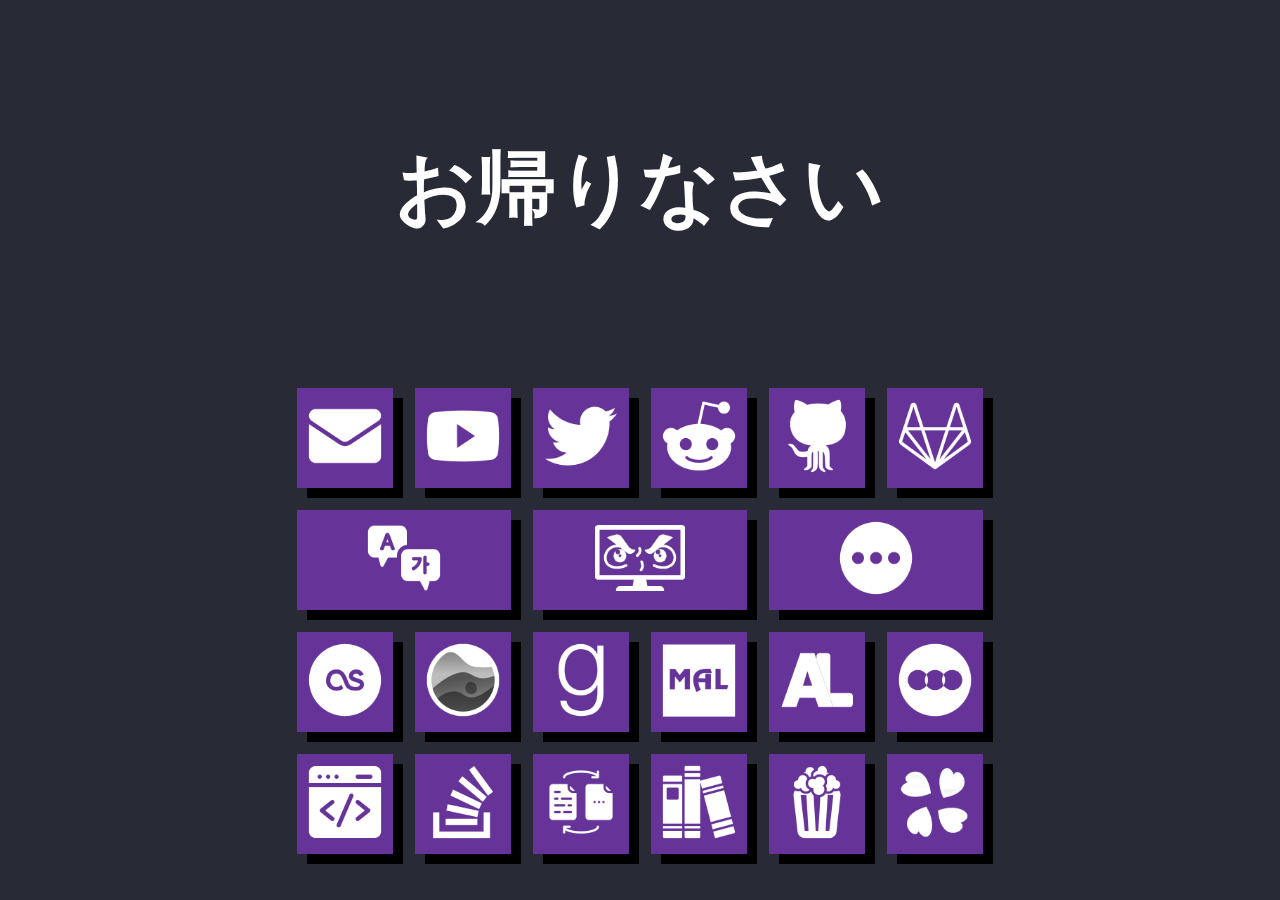
<file: index.html>
<!DOCTYPE html>
<html lang="en">
  <head>
    <meta charset="UTF-8" />
    <meta name="viewport" content="width=device-width, initial-scale=1" />
    <title>New Tab</title>
    <link rel="stylesheet" href="./styles.css" />
    <link rel="icon" href="./icons/firefox.png" />
  </head>

  <body>
    <a href="#" class="greetings"
      ><span><h1>お帰りなさい</h1></span></a
    >
    <div class="fullcard">
      <div class="firstrow">
        <a href="https://mail.google.com/mail/u/0/">
          <span><img src="./icons/mail.png" alt="Email" style="width: 10vh; height: 10vh" /></span>
        </a>
        <a href="https://www.youtube.com/">
          <span><img src="./icons/youtube.png" alt="Youtube" style="width: 10vh; height: 10vh" /></span>
        </a>
        <a href="https://twitter.com">
          <span><img src="./icons/twitter.png" alt="Twitter" style="width: 10vh; height: 10vh" /></span>
        </a>
        <a href="https://www.reddit.com/">
          <span><img src="./icons/reddit.png" alt="Reddit" style="width: 10vh; height: 10vh" /></span>
        </a>
        <a href="https://github.com/">
          <span>
            <img src="./icons/github.png" alt="Github" style="width: 10vh; height: 10vh" />
          </span>
        </a>
        <a href="https://gitlab.com/">
          <span><img src="./icons/gitlab.png" alt="Gitlab" style="width: 10vh; height: 10vh" /></span>
        </a>
      </div>

      <div class="secondrow">
        <a href="./pages/languages.html">
          <span><img src="./icons/languages.png" alt="Languages" style="width: 10vh; height: 10vh" /></span>
        </a>
        <a href="./pages/anime.html">
          <span><img src="./icons/anime.png" alt="Anime" style="width: 10vh; height: 10vh" /></span>
        </a>
        <a href="#">
          <span><img src="./icons/settings.png" alt="Settings" style="width: 10vh; height: 10vh" /></span>
        </a>
      </div>

      <div class="thirdrow">
        <a href="https://www.last.fm/user/cachidiablo">
          <span><img src="./icons/lastfm.png" alt="Lastfm" style="width: 10vh; height: 10vh" /></span>
        </a>
        <a href="https://rateyourmusic.com/~cachidiablo">
          <span><img src="./icons/sonemic.png" alt="Rate your music" style="width: 10vh; height: 10vh" /></span>
        </a>
        <a href="https://www.goodreads.com/">
          <span><img src="./icons/goodreads.png" alt="Goodreads" style="width: 10vh; height: 10vh" /></span>
        </a>
        <a href="https://myanimelist.net/profile/cachidiablo">
          <span><img src="./icons/myanimelist.png" alt="My anime list" style="width: 10vh; height: 10vh" /></span>
        </a>
        <a href="https://anilist.co/user/cachidiablo/">
          <span><img src="./icons/anilist.png" alt="Anilist" style="width: 10vh; height: 10vh" /></span>
        </a>
        <a href="https://letterboxd.com/Cachidiablo/">
          <span><img src="./icons/letterboxd.png" alt="Letterboxd" style="width: 10vh; height: 10vh" /></span>
        </a>
      </div>

      <div class="fourthrow">
        <a href="https://devdocs.io/">
          <span><img src="./icons/devdocs.png" alt="Devdocs" style="width: 10vh; height: 10vh" /></span>
        </a>
        <a href="https://stackoverflow.com/">
          <span><img src="./icons/stackoverflow.png" alt="StackOverflow" style="width: 10vh; height: 10vh" /></span>
        </a>
        <a href="https://convertio.co/">
          <span><img src="./icons/convertio.png" alt="Convertio" style="width: 10vh; height: 10vh" /></span>
        </a>
        <a href="#">
          <span><img src="./icons/ebookelo.png" alt="Books" style="width: 10vh; height: 10vh" /></span>
        </a>
        <a href="https://cuevana3.io/">
          <span><img src="./icons/cuevana.png" alt="Cuevana" style="width: 10vh; height: 10vh" /></span>
        </a>
        <a href="https://www.4chan.org/">
          <span><img src="./icons/4chan.png" alt="Lastfm" style="width: 10vh; height: 10vh" /></span>
        </a>
      </div>
      <img class="waifu" src="images/lainpng.png" alt="Lain Iwakura" style="height: 80vh" />
    </div>
  </body>
</html>
</file>
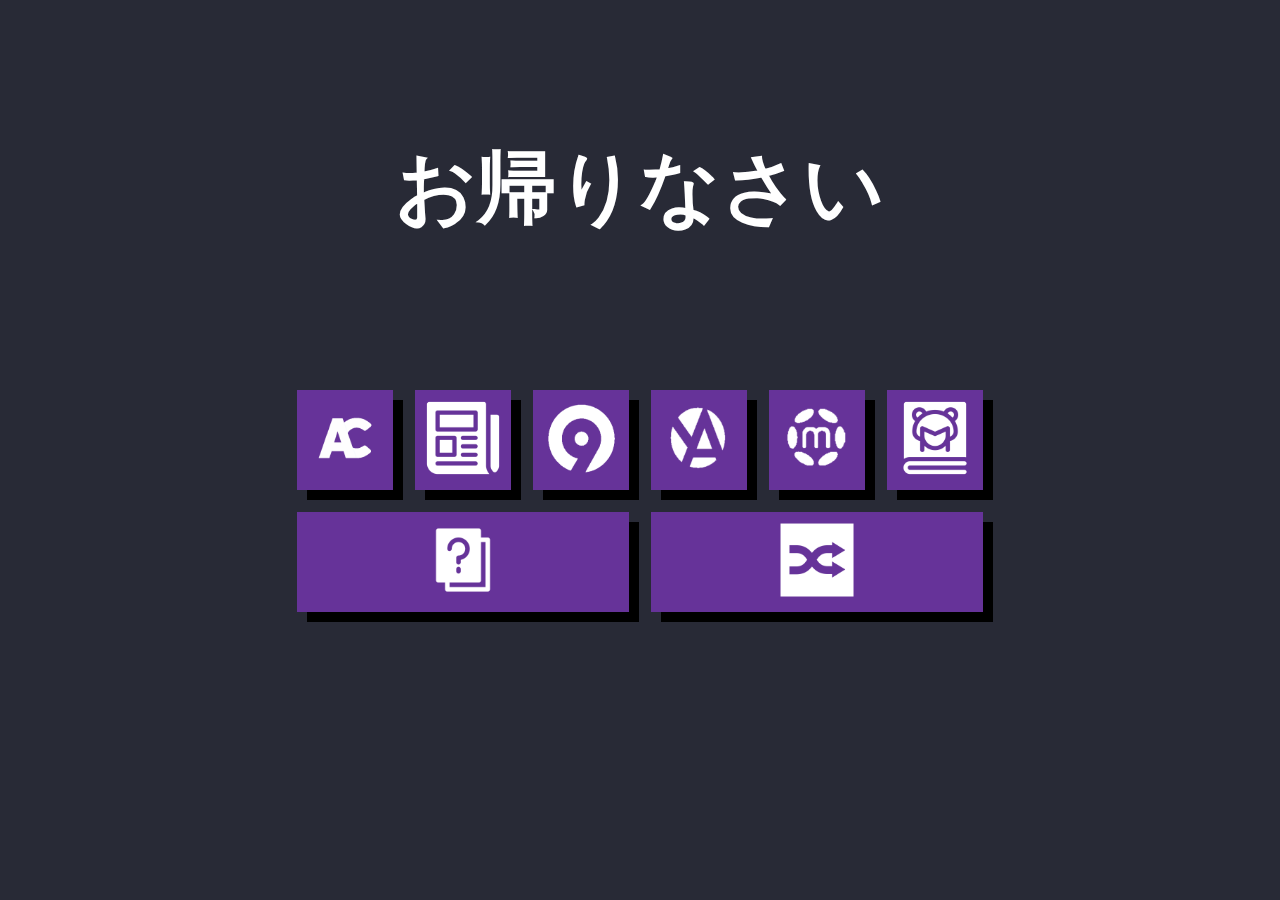
<file: pages/anime.html>
<!DOCTYPE html>
<html lang="en">
  <head>
    <meta charset="UTF-8" />
    <meta name="viewport" content="width=device-width, initial-scale=1" />
    <title>Anime</title>
    <link rel="stylesheet" href="../styles.css" />
    <link rel="icon" href="../icons/firefox.png" />
  </head>

  <body>
    <a href="../index.html" class="greetings"
      ><span><h1>お帰りなさい</h1></span></a
    >
    <div class="fullcard">
      <div class="firstrow">
        <a href="https://anichart.net/">
          <span><img src="../icons/anichart.png" alt="Anichart" style="width: 10vh; height: 10vh" /></span>
        </a>
        <a href="https://www.animenewsnetwork.com/">
          <span><img src="../icons/animenews.png" alt="Anime News" style="width: 10vh; height: 10vh" /></span>
        </a>
        <a href="https://9anime.me/">
          <span><img src="../icons/9anime.png" alt="9anime" style="width: 10vh; height: 10vh" /></span>
        </a>
        <a href="https://yummyanime.club/">
          <span><img src="../icons/yummy.png" alt="YummyAnime" style="width: 10vh; height: 10vh" /></span>
        <a href="https://mangahub.io/updates//">
          <span><img src="../icons/mangahub.png" alt="Mangahub" style="width: 10vh; height: 10vh" /></span>
        </a>
        <a href="https://readmanga.io/">
          <span><img src="../icons/readmanga.png" alt="ReadManga" style="width: 10vh; height: 10vh" /></span>
        </a>
      </div>

      <div class="fourthrow lang">
        <a href="https://spin.moe/">
          <span><img src="../icons/spinmoe.png" alt="Spin" style="width: 10vh; height: 10vh" /></span>
        </a>
        <a href="https://www.openings.moe/">
          <span><img src="../icons/openings.png" alt="Openings" style="width: 10vh; height: 10vh" /></span>
        </a>
      </div>

      <img class="waifu" src="../images/lainpng.png" alt="Lain Iwakura" style="height: 80vh" />
    </div>
  </body>
</html>
</file>
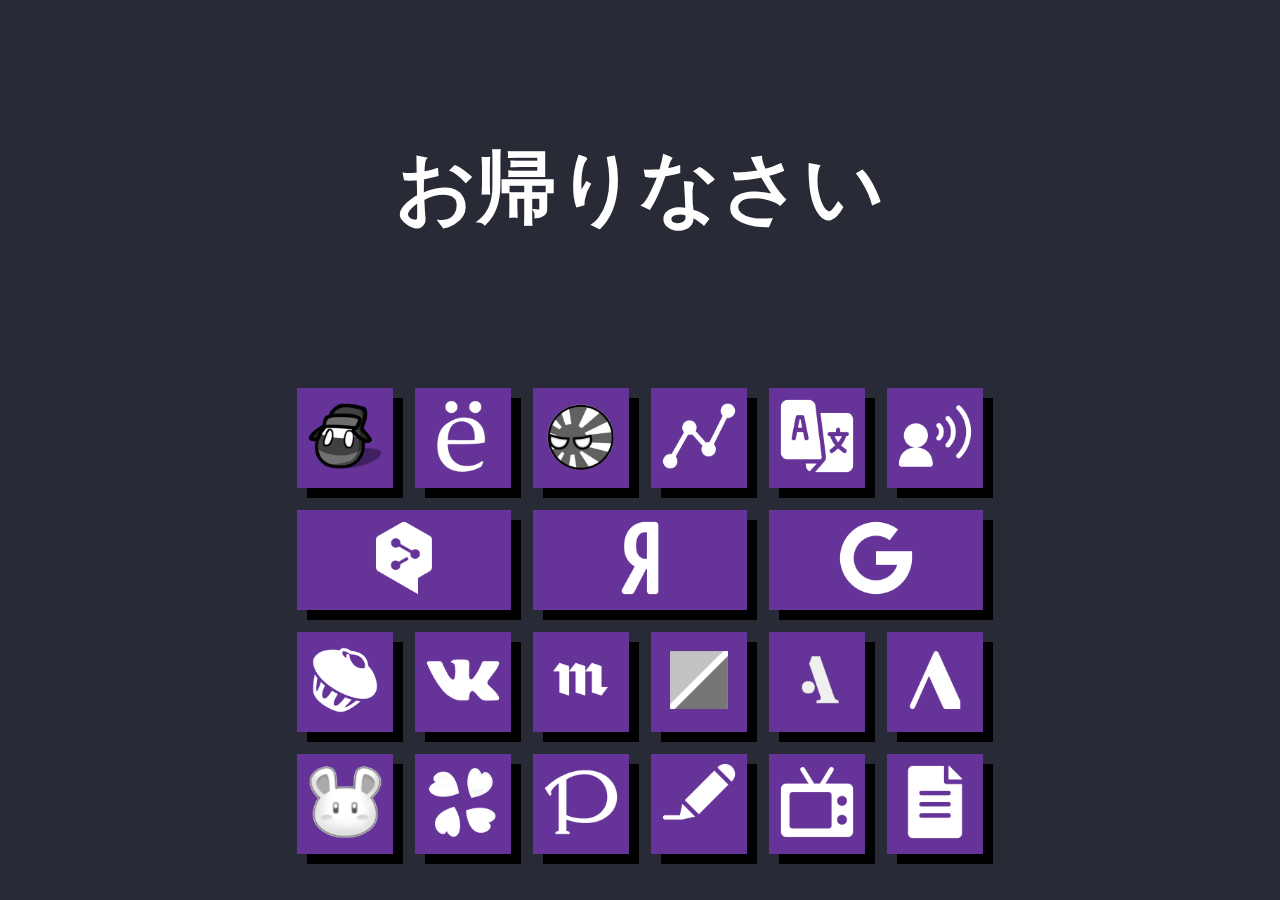
<file: pages/languages.html>
<!DOCTYPE html>
<html lang="en">
  <head>
    <meta charset="UTF-8" />
    <meta name="viewport" content="width=device-width, initial-scale=1" />
    <title>Languages</title>
    <link rel="stylesheet" href="../styles.css" />
    <link rel="icon" href="../icons/firefox.png" />
  </head>

  <body>
    <a href="../index.html" class="greetings"
      ><span><h1>お帰りなさい</h1></span></a
    >
    <div class="fullcard">
      <div class="firstrow">
        <a href="https://en.openrussian.org/">
          <span><img src="../icons/russianball.png" alt="Russian Dictionary" style="width: 10vh; height: 10vh" /></span>
        </a>
        <a href="https://russiangram.com/">
          <span><img src="../icons/letter.png" alt="Russian accent marks" style="width: 10vh; height: 10vh" /></span>
        </a>
        <a href="https://jisho.org/">
          <span><img src="../icons/japanball.png" alt="Japanese Dictionary" style="width: 10vh; height: 10vh" /></span>
        </a>
        <a href="http://www.gavo.t.u-tokyo.ac.jp/ojad/eng/phrasing/index">
          <span><img src="../icons/pitch.png" alt="Pitch accent" style="width: 10vh; height: 10vh" /></span>
        </a>
        <a href="https://context.reverso.net/translation/">
          <span>
            <img src="../icons/context.png" alt="Context" style="width: 10vh; height: 10vh" />
          </span>
        </a>
        <a href="https://forvo.com/">
          <span><img src="../icons/forvo.png" alt="Forvo" style="width: 10vh; height: 10vh" /></span>
        </a>
      </div>

      <div class="secondrow">
        <a href="https://www.deepl.com/translator">
          <span><img src="../icons/deepl.png" alt="Deepl" style="width: 10vh; height: 10vh" /></span>
        </a>
        <a href="https://translate.yandex.ru/">
          <span><img src="../icons/yandex.png" alt="Yandex" style="width: 10vh; height: 10vh" /></span>
        </a>
        <a href="https://translate.google.com.mx/?hl=es">
          <span><img src="../icons/google.png" alt="Google" style="width: 10vh; height: 10vh" /></span>
        </a>
      </div>

      <div class="thirdrow">
        <a href="https://pikabu.ru/">
          <span><img src="../icons/pikabu.png" alt="Pikabu" style="width: 10vh; height: 10vh" /></span>
        </a>
        <a href="https://vk.com/">
          <span><img src="../icons/vk.png" alt="VK" style="width: 10vh; height: 10vh" /></span>
        </a>
        <a href="https://meduza.io/">
          <span><img src="../icons/meduza.png" alt="Meduza" style="width: 10vh; height: 10vh" /></span>
        </a>
        <a href="https://www.rbc.ru/">
          <span><img src="../icons/rbk.png" alt="Rbk" style="width: 10vh; height: 10vh" /></span>
        </a>
        <a href="https://arzamas.academy/">
          <span><img src="../icons/arzamas.png" alt="Arzamas" style="width: 10vh; height: 10vh" /></span>
        </a>
        <a href="https://lurkmore.to/">
          <span><img src="../icons/lurkmoar.png" alt="Lurkmore" style="width: 10vh; height: 10vh" /></span>
        </a>
      </div>

      <div class="fourthrow">
        <a href="https://5ch.net/">
          <span><img src="../icons/5chan.png" alt="5chan" style="width: 10vh; height: 10vh" /></span>
        </a>
        <a href="https://www.2chan.net/">
          <span><img src="../icons/4chan.png" alt="4chan" style="width: 10vh; height: 10vh" /></span>
        </a>
        <a href="https://www.pixiv.net/">
          <span><img src="../icons/pixiv.png" alt="Pixiv" style="width: 10vh; height: 10vh" /></span>
        </a>
        <a href="https://syosetu.com/">
          <span><img src="../icons/write.png" alt="Syosetsu" style="width: 10vh; height: 10vh" /></span>
        </a>
        <a href="https://www.nicovideo.jp/">
          <span><img src="../icons/niconico.png" alt="Niconico" style="width: 10vh; height: 10vh" /></span>
        </a>
        <a href="#">
          <span><img src="../icons/idk.png" alt="Article" style="width: 10vh; height: 10vh" /></span>
        </a>
      </div>
      <img class="waifu" src="../images/lainpng.png" alt="Lain Iwakura" style="height: 80vh" />
    </div>
  </body>
</html>
</file>
<file: styles.css>
html {
  box-sizing: border-box;
}
*,
*:before,
*:after {
  box-sizing: inherit;
}

body {
  background: #282a36;
  background-size: cover;
  color: white;
  display: flex;
  justify-content: center;
  align-items: center;
  flex-flow: column;
  min-height: 100vh;
  margin: 0px;
}

@keyframes flicker {
  0%,
  18%,
  22%,
  25%,
  53%,
  57%,
  100% {
    text-shadow: 0 0 4px #fde8ea, 0 0 11px #fde8ea, 0 0 19px #fde8ea, 0 0 40px #f0546a, 0 0 80px #f0546a, 0 0 90px #f0546a, 0 0 100px #f0546a, 0 0 150px #f0546a;
  }
  20%,
  24%,
  55% {
    text-shadow: none;
  }
}

@keyframes pulsate {
  100% {
    /* Larger blur radius */
    text-shadow: 0 0 4px #fde8ea, 0 0 11px #fde8ea, 0 0 19px #fde8ea, 0 0 40px #f0546a, 0 0 80px #f0546a, 0 0 90px #f0546a, 0 0 100px #f0546a, 0 0 150px #f0546a;
  }
  0% {
    /* Smaller blur radius */
    text-shadow: 0 0 2px #fde8ea, 0 0 4px #fde8ea, 0 0 6px #fde8ea, 0 0 10px #f0546a, 0 0 45px #f0546a, 0 0 55px #f0546a, 0 0 70px #f0546a, 0 0 80px #f0546a;
  }
}

@keyframes subtle {
  100% {
    /* Larger blur radius */
    text-shadow: 0 0 4px #fff, 0 0 11px #fff, 0 0 19px #fff, 0 0 40px #f0546a, 0 0 80px #f0546a, 0 0 90px #f0546a, 0 0 100px #f0546a, 0 0 150px #f0546a;
  }
  0% {
    /* A slightly smaller blur radius */
    text-shadow: 0 0 4px #fff, 0 0 10px #fff, 0 0 18px #fff, 0 0 38px #f0546a, 0 0 73px #f0546a, 0 0 80px #f0546a, 0 0 94px #f0546a, 0 0 140px #f0546a;
  }
}

a {
  text-decoration: none;
}

.greetings {
  flex: 1;
  display: flex;
  justify-content: center;
  align-items: center;
}

h1 {
  font-family: Yu Mincho;
  font-size: 80px;
  animation: subtle 0.11s ease-in-out infinite alternate;
  color: #fff;
  margin: 0px;
  /*border: 0.4rem solid #fff;
  border-radius: 3rem;
  padding: 0.4em;
  box-shadow: 0 0 0.2rem #fff, 0 0 0.2rem #fff, 0 0 2rem #f0546a, 0 0 0.8rem #f0546a, 0 0 2.8rem #f0546a, inset 0 0 1.3rem #f0546a; */
}

.fullcard {
  display: flex;
  flex-flow: column;
  margin-bottom: 35px;
  min-height: 54vh;
}

.firstrow,
.secondrow,
.thirdrow,
.fourthrow {
  flex: 1;
  display: flex;
  flex-flow: row;
  align-items: flex-start;
}

.lang {
  min-height: 40.5vh;
}

.firstrow a,
.secondrow a,
.thirdrow a,
.fourthrow a {
  background-color: rebeccapurple;
  margin: 11px 11px 11px 11px;
  padding: 3px;
  flex: 1;
  text-align: center;
  box-shadow: 10px 10px 0px black;
  border-radius: 0px;
  transition: all 0.1s ease-in-out;
}

.firstrow a:hover,
.secondrow a:hover,
.thirdrow a:hover,
.fourthrow a:hover {
  transform: scale(1.1);
}

.waifu {
  position: absolute;
  left: 1290px;
  bottom: 0px;
}
</file>
